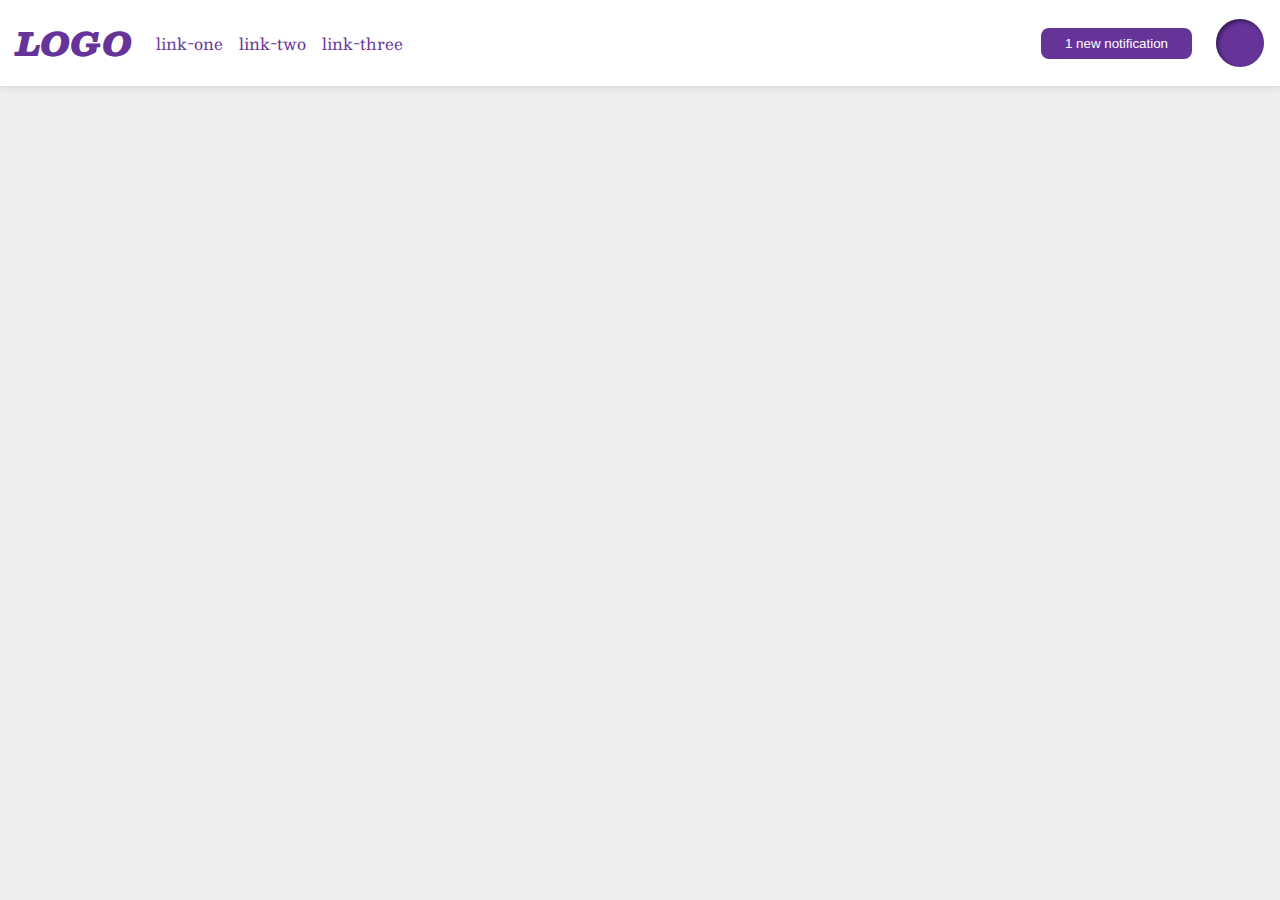
<file: flex/03-flex-header-2/index.html>
<!DOCTYPE html>
<html lang="en">
  <head>
    <meta charset="UTF-8">
    <meta http-equiv="X-UA-Compatible" content="IE=edge">
    <meta name="viewport" content="width=device-width, initial-scale=1.0">
    <title>Flex Header 2</title>
    <link rel="stylesheet" href="style.css">
  </head>
  <body>
    <div class="header">
      <div class="left">
      <div class="logo">
        LOGO
      </div>
      <ul class="links">
        <li><a href="google.com">link-one</a></li>
        <li><a href="google.com">link-two</a></li>
        <li><a href="google.com">link-three</a></li>
      </ul>
      </div>
      <div class="right">
      <button class="notifications">
        1 new notification
      </button>
      <div class="profile-image"></div>
    </div>
    </div>
  </body>
</html>
</file>
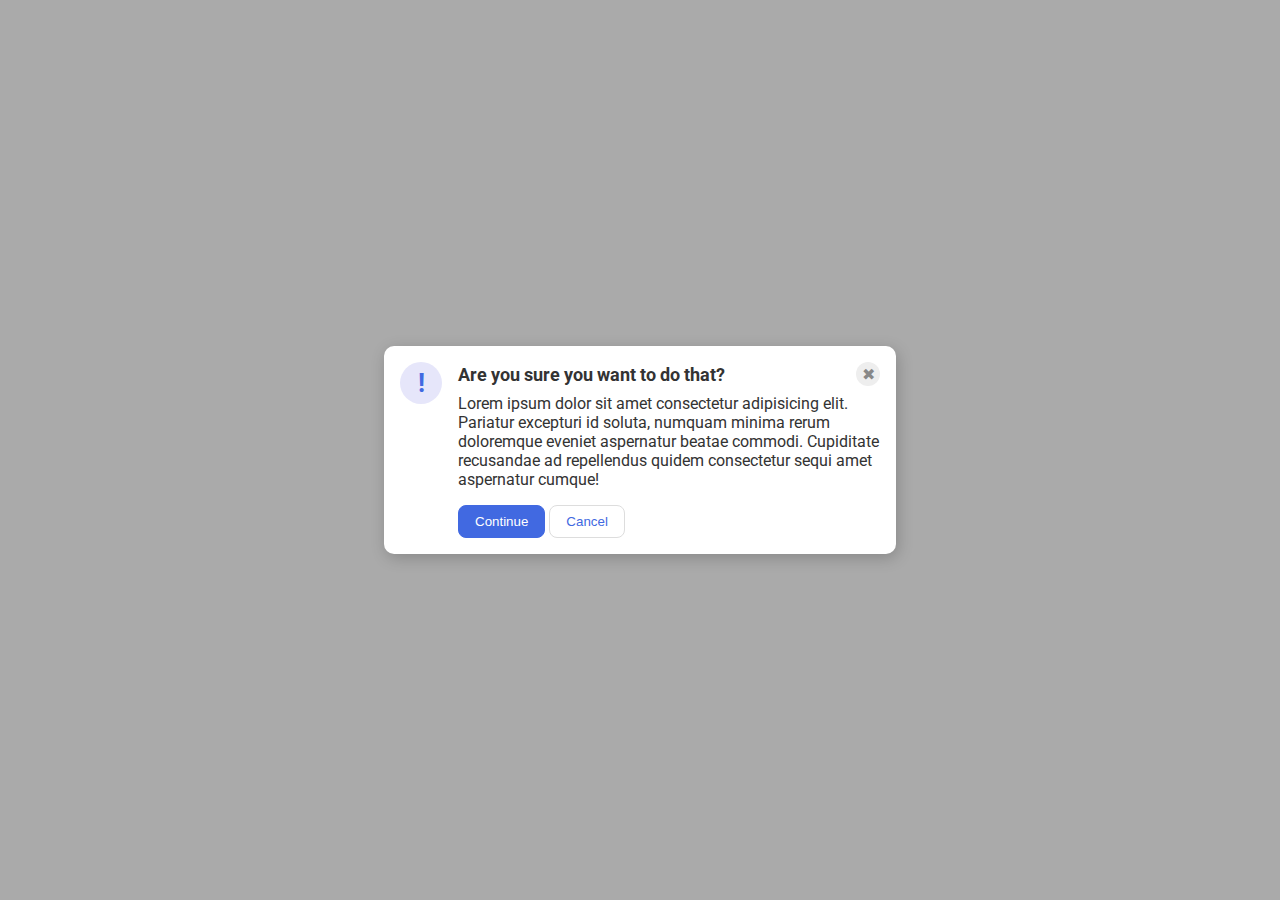
<file: flex/05-flex-modal/index.html>
<!DOCTYPE html>
<html lang="en">
  <head>
    <meta charset="UTF-8">
    <meta http-equiv="X-UA-Compatible" content="IE=edge">
    <meta name="viewport" content="width=device-width, initial-scale=1.0">
    <link rel="stylesheet" href="style.css">
    <title>Modal</title>
  </head>
  <body>
    <div class="modal">
      <div class="icon">!</div>
      <div class="container">
      <div class="header">Are you sure you want to do that?
      <div class="close-button">✖</div>
    </div>
      <div class="text">Lorem ipsum dolor sit amet consectetur adipisicing elit. Pariatur excepturi id soluta, numquam minima rerum doloremque eveniet aspernatur beatae commodi. Cupiditate recusandae ad repellendus quidem consectetur sequi amet aspernatur cumque!</div>
      <button class="continue">Continue</button>
      <button class="cancel">Cancel</button>
    </div>
  </div>
  </body>
</html>
</file>
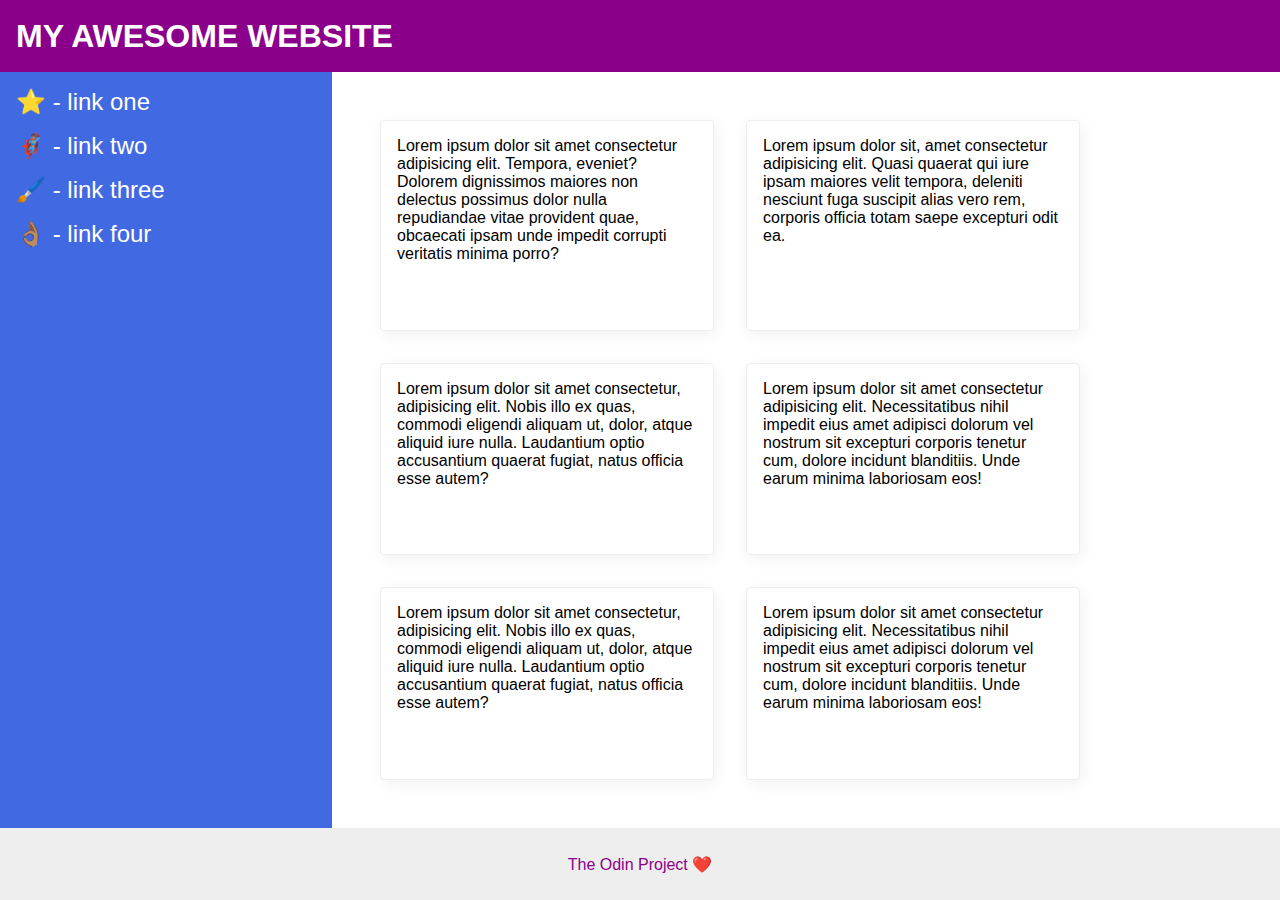
<file: flex/07-flex-layout-2/index.html>
<!DOCTYPE html>
<html lang="en">
  <head>
    <meta charset="UTF-8">
    <meta http-equiv="X-UA-Compatible" content="IE=edge">
    <meta name="viewport" content="width=device-width, initial-scale=1.0">
    <title>The Holy Grail</title>
    <link rel="stylesheet" href="style.css">
  </head>
  <body>

    <div class="header">
      MY AWESOME WEBSITE
    </div>
    
    <div class="body">
    <div class="sidebar">
      <ul>
        <li><a href="#">⭐ - link one</a></li>
        <li><a href="#">🦸🏽‍♂️ - link two</a></li>
        <li><a href="#">🖌️ - link three</a></li>
        <li><a href="#">👌🏽 - link four</a></li>
      </ul>
    </div>
    
    <div class="container">
    <div class="card">Lorem ipsum dolor sit amet consectetur adipisicing elit. Tempora, eveniet? Dolorem dignissimos maiores non delectus possimus dolor nulla repudiandae vitae provident quae, obcaecati ipsam unde impedit corrupti veritatis minima porro?</div>
    <div class="card">Lorem ipsum dolor sit, amet consectetur adipisicing elit. Quasi quaerat qui iure ipsam maiores velit tempora, deleniti nesciunt fuga suscipit alias vero rem, corporis officia totam saepe excepturi odit ea.</div>
    <div class="card">Lorem ipsum dolor sit amet consectetur, adipisicing elit. Nobis illo ex quas, commodi eligendi aliquam ut, dolor, atque aliquid iure nulla. Laudantium optio accusantium quaerat fugiat, natus officia esse autem?</div>
    <div class="card">Lorem ipsum dolor sit amet consectetur adipisicing elit. Necessitatibus nihil impedit eius amet adipisci dolorum vel nostrum sit excepturi corporis tenetur cum, dolore incidunt blanditiis. Unde earum minima laboriosam eos!</div>
    <div class="card">Lorem ipsum dolor sit amet consectetur, adipisicing elit. Nobis illo ex quas, commodi eligendi aliquam ut, dolor, atque aliquid iure nulla. Laudantium optio accusantium quaerat fugiat, natus officia esse autem?</div>
    <div class="card">Lorem ipsum dolor sit amet consectetur adipisicing elit. Necessitatibus nihil impedit eius amet adipisci dolorum vel nostrum sit excepturi corporis tenetur cum, dolore incidunt blanditiis. Unde earum minima laboriosam eos!</div>
    </div>
  </div>

    <div class="footer">
      The Odin Project ❤️
    </div>
  </body>
</html>
</file>
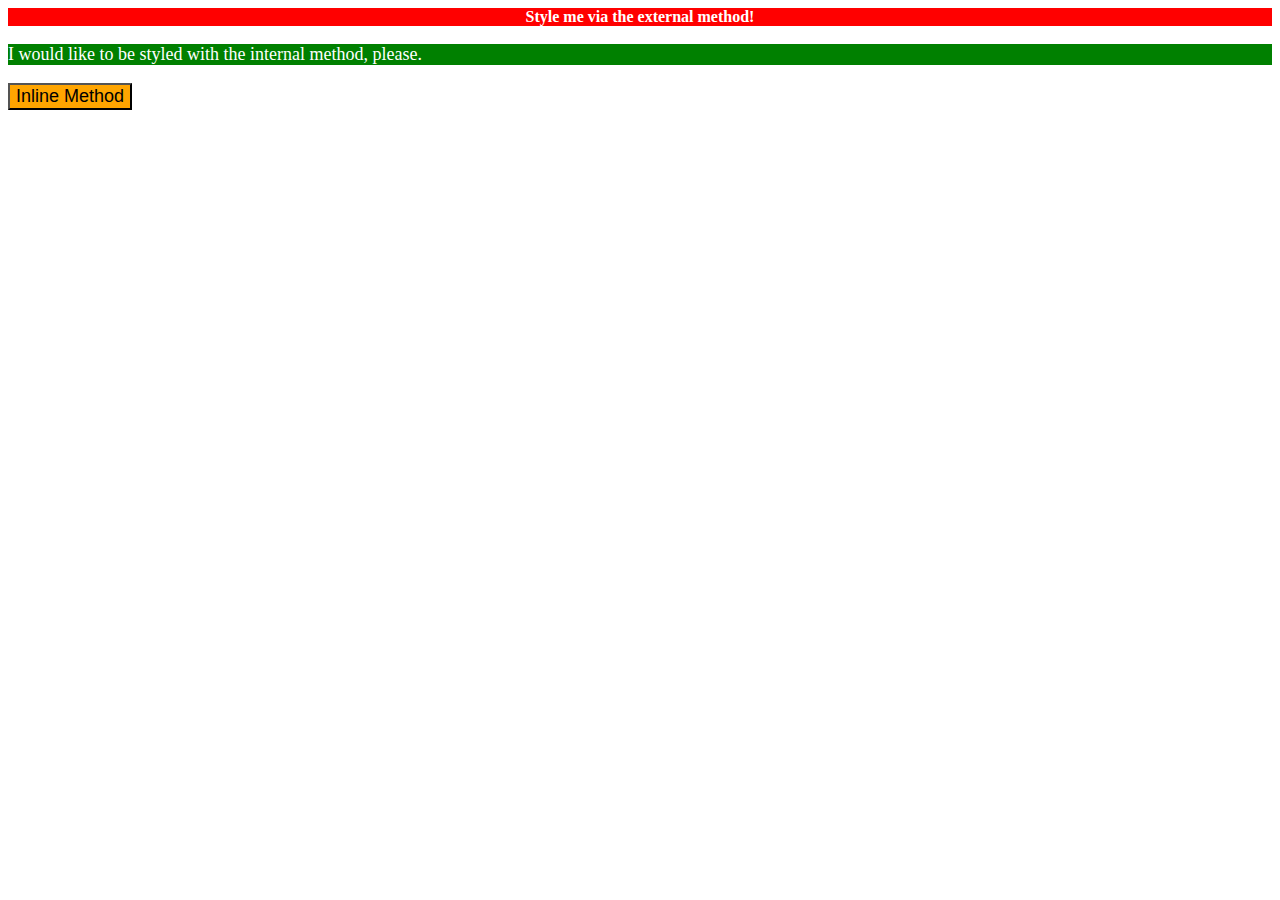
<file: foundations/01-css-methods/index.html>
<!DOCTYPE html>
<html lang="en">
  <head>
    <meta charset="UTF-8">
    <meta http-equiv="X-UA-Compatible" content="IE=edge">
    <meta name="viewport" content="width=device-width, initial-scale=1.0">
    <title>Methods for Adding CSS</title>
  </head>
  <body>
    <div>Style me via the external method!</div>
    <link rel="stylesheet" href="styles.css">

    <p>I would like to be styled with the internal method, please.</p>
    <style>
      p {
        color: white;
        background-color: green;
        font-size: 18px;
      }
    </style>

    <button style="background-color: orange;font-size: 18px;">Inline Method</button>
  </body>
</html>
</file>
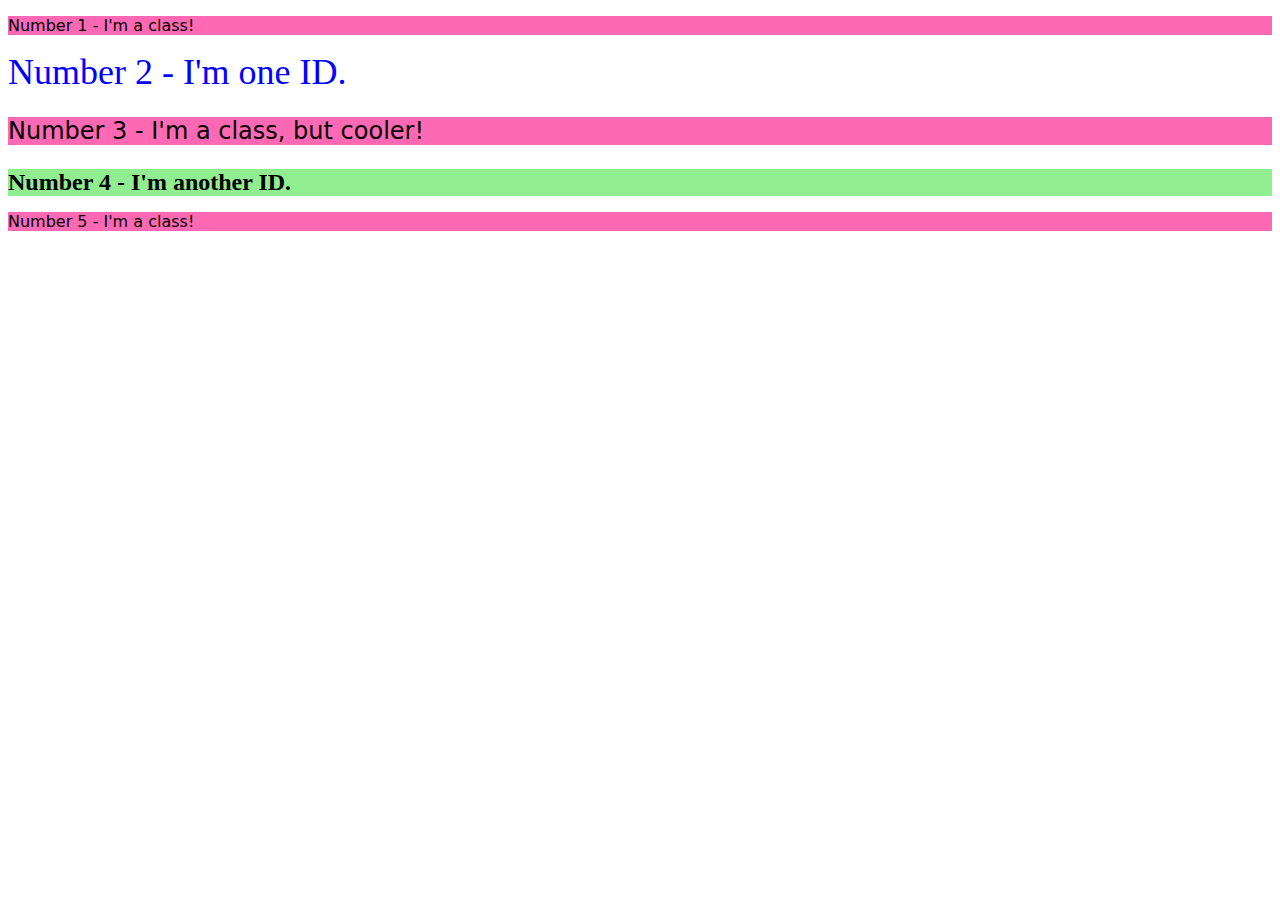
<file: foundations/02-class-id-selectors/index.html>
<!DOCTYPE html>
<html lang="en">
  <head>
    <meta charset="UTF-8">
    <meta http-equiv="X-UA-Compatible" content="IE=edge">
    <meta name="viewport" content="width=device-width, initial-scale=1.0">
    <title>Class and ID Selectors</title>
    <link rel="stylesheet" href="style.css">
  </head>
  <body>
    <p>Number 1 - I'm a class!</p>
    <div id="Num2">Number 2 - I'm one ID.</div>
    <p id="Num3">Number 3 - I'm a class, but cooler!</p>
    <div id="Num4">Number 4 - I'm another ID.</div>
    <p>Number 5 - I'm a class!</p>
  </body>
</html>
</file>
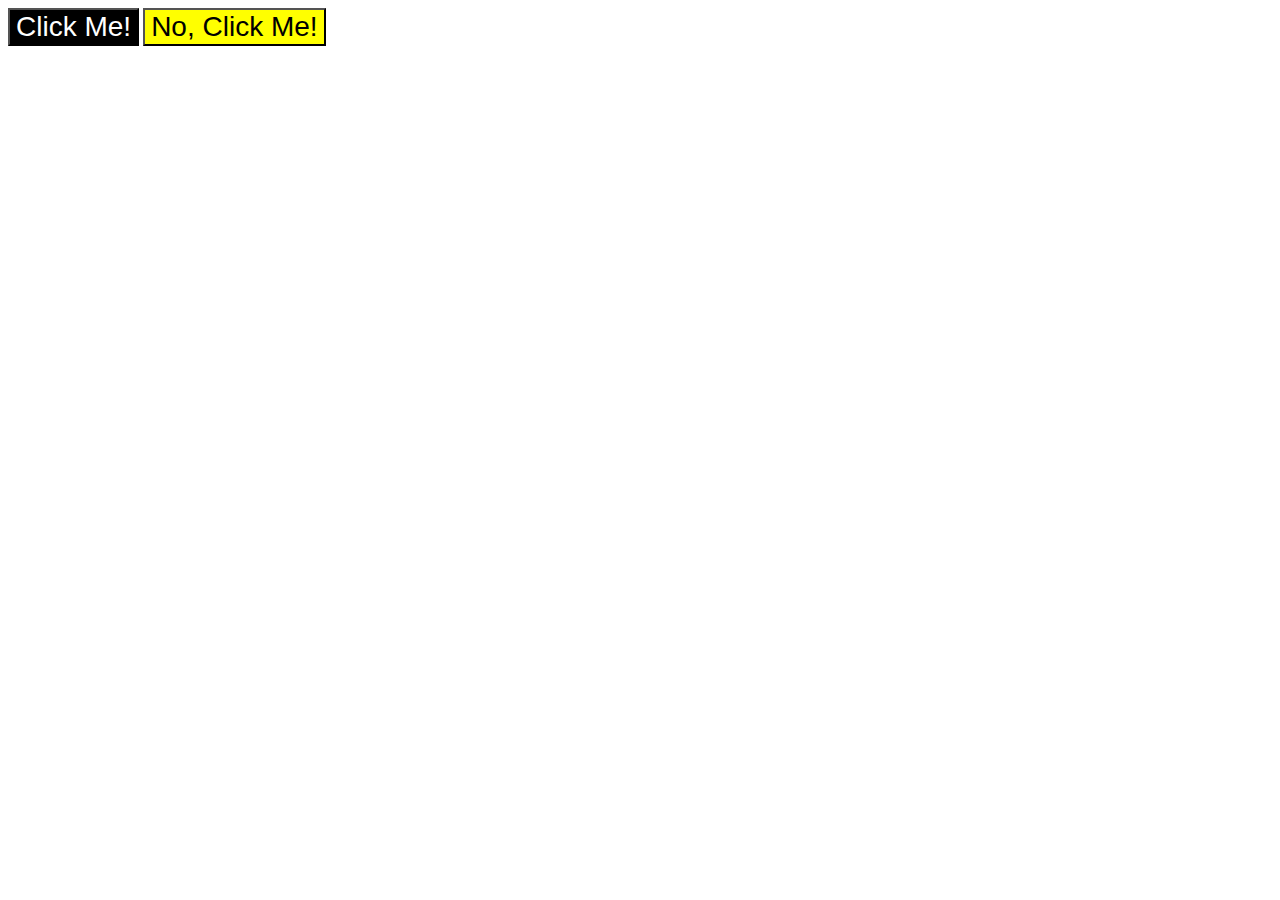
<file: foundations/03-grouping-selectors/index.html>
<!DOCTYPE html>
<html lang="en">
  <head>
    <meta charset="UTF-8">
    <meta http-equiv="X-UA-Compatible" content="IE=edge">
    <meta name="viewport" content="width=device-width, initial-scale=1.0">
    <title>Grouping Selectors</title>
    <link rel="stylesheet" href="style.css">
  </head>
  <body>
    <button class="Me">Click Me!</button>
    <button class="Me" id="No">No, Click Me!</button>
  </body>
</html>
</file>
<file: flex/03-flex-header-2/style.css>
/* this is some magical font-importing.  
you'll learn about it later. */
@import url('https://fonts.googleapis.com/css2?family=Besley:ital,wght@0,400;1,900&display=swap');

body {
  margin: 0;
  background: #eee;
  font-family: Besley, serif;
}

.header {
  display: flex;
  background: white;
  border-bottom: 1px solid #ddd;
  box-shadow: 0 0 8px rgba(0,0,0,.1);
  display: flex;
  justify-content: space-between;
  padding: 8px;
}

.profile-image {
  background: rebeccapurple;
  box-shadow: inset 2px 2px 4px rgba(0,0,0,.5);
  border-radius: 50%;
  width: 48px;
  height:  48px;
  margin: 8px;
}

.logo {
  color: rebeccapurple;
  margin: 8px;
  font-size: 32px;
  font-weight: 900;
  font-style: italic;
}

button {
  border: none;
  border-radius: 8px;
  background: rebeccapurple;
  color: white;
  padding: 8px 24px;
}

a {
  /* this removes the line under our links */
  text-decoration: none;
  color: rebeccapurple;
}

ul {
  list-style-type: none;
  display: flex;
  gap: 16px;
  margin: 0px;
  padding: 0px;
}

.left, .right {
  display: flex;
  gap: 16px;
  align-items: center;
}
</file>
<file: flex/05-flex-modal/style.css>
@import url('https://fonts.googleapis.com/css2?family=Roboto:wght@400;700&display=swap');

html, body {
  height: 100%;
}

body {
  font-family: Roboto, sans-serif;
  margin: 0;
  background: #aaa;
  color: #333;
  /* I'll give you this one for free lol */
  display: flex;
  align-items: center;
  justify-content: center;
}

.modal {
  background: white;
  width: 480px;
  border-radius: 10px;
  box-shadow: 2px 4px 16px rgba(0,0,0,.2);
  display: flex;
  gap: 16px;
  padding: 16px;
}

.icon {
  color: royalblue;
  font-size: 26px;
  font-weight: 700;
  background: lavender;
  width: 42px;
  height: 42px;
  border-radius: 50%;
  display: flex;
  align-items: center;
  justify-content: center;
  flex-shrink: 0;
}

.close-button {
  background: #eee;
  border-radius: 50%;
  color: #888;
  font-weight: 400;
  font-size: 16px;
  height: 24px;
  width: 24px;
  display: flex;
  align-items: center;
  justify-content: center;
}

button {
  padding: 8px 16px;
  border-radius: 8px;
}

button.continue {
  background: royalblue;
  border: 1px solid royalblue;
  color: white;
}

button.cancel {
  background: white;
  border: 1px solid #ddd;
  color: royalblue;
}

.header{
  display: flex;
  justify-content: space-between;
  align-items: center;
  font-size: 18px;
  font-weight: 700;
  margin-bottom: 8px;
}

.text{
  margin-bottom: 16px;
}
</file>
<file: flex/07-flex-layout-2/style.css>
body {
  font-family: -apple-system, BlinkMacSystemFont, 'Segoe UI', Roboto, Oxygen, Ubuntu, Cantarell, 'Open Sans', 'Helvetica Neue', sans-serif;
  margin: 0;
  min-height: 100vh;

  /*solution*/
  display: flex;
  flex-direction: column;
}

.header {
  height: 72px;
  background: darkmagenta;
  color: white;

  /*solution*/
  display: flex;
  justify-content: flex-start;
  align-items: center;
  font-weight: 900;
  font-size: 32px;
  padding-left: 16px;
}

.footer {
  height: 72px;
  background: #eee;
  color: darkmagenta;

  /*solution*/
  display: flex;
  margin-top: auto;
  justify-content: center;
  align-items: center;
}

.sidebar {
  width: 300px;
  background: royalblue;

  /*solution*/
  font-size: 24px;
  padding: 16px;
  flex-shrink: 0;
}

.card {
  border: 1px solid #eee;
  box-shadow: 2px 4px 16px rgba(0,0,0,.06);
  border-radius: 4px;

  /*solution*/
  padding: 16px;
  margin: 16px;
  width: 300px;
}

/*solution*/
a{
  display: flex;
  text-decoration: none;
  color: white;
}

ul{
  list-style: none;
  margin: 0;
  padding: 0;
}

li{
  margin-bottom: 16px;
}

.container{
  display: flex;
  padding: 32px;
  flex-wrap: wrap;
}

.body{
  flex: 1;
  display: flex;
}
</file>
<file: foundations/01-css-methods/styles.css>
div {
    color: white;
    background-color: red;
    font: 32px;
    text-align: center;
    font-weight: bold;
}
</file>
<file: foundations/02-class-id-selectors/style.css>
p {
    background-color: hotpink;
    font-family: verdana, dejavu sans, sans-serif;
}
#Num2{
    color: blue;
    font-size: 36px;
}
#Num3{
    background-color: hotpink;
    font-family: verdana, dejavu sans, sans-serif;
    font-size: 24px;
}
#Num4{
    background-color: lightgreen;
    font-size: 24px;
    font-weight: bold;
}
</file>
<file: foundations/03-grouping-selectors/style.css>
.Me {
    background-color: black;
    color: white;
    font-size: 28px;
    font-family: Arial, Helvetica, sans-serif;
}
.Me#No {
    background-color: yellow;
    color: black;
}
</file>
